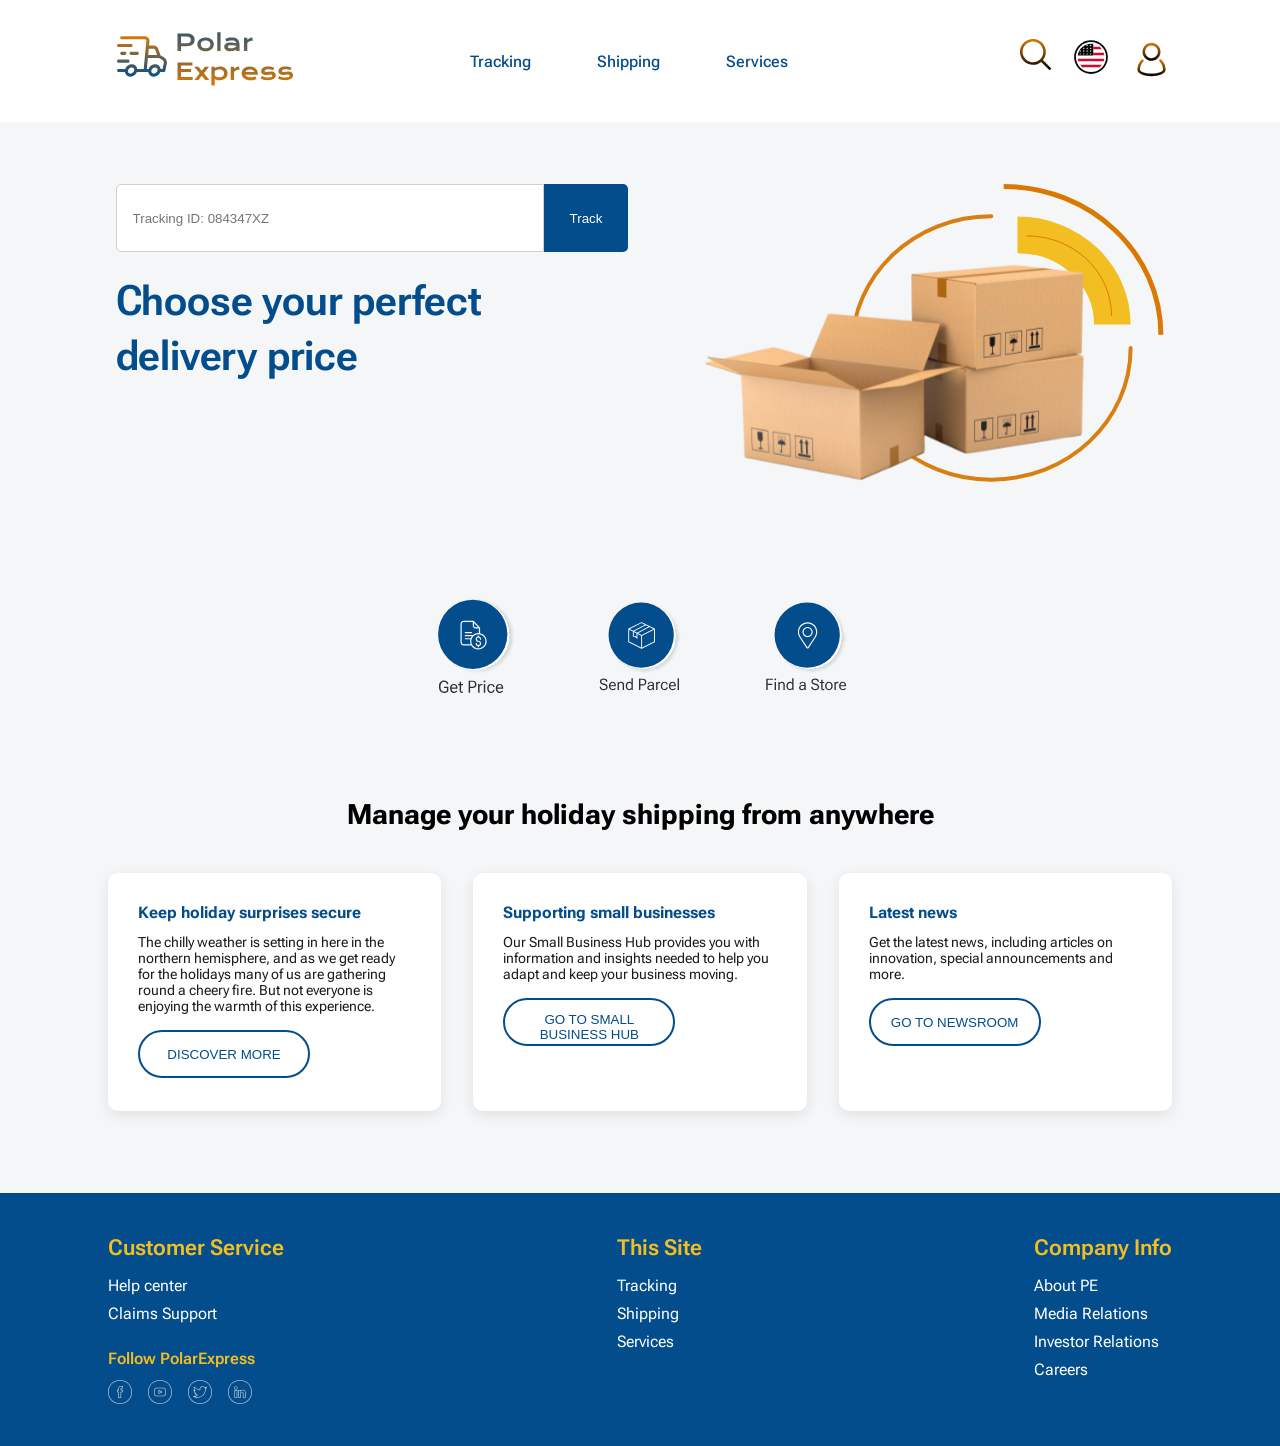
<file: index.html>
<!DOCTYPE html>
<html lang="en">
<head>
  <meta charset="UTF-8">
  <meta name="viewport" content="width=device-width, initial-scale=1.0">
  <title>Polar Express</title>
  <link rel="stylesheet" href="./styles/main.css">
  <link href="https://fonts.googleapis.com/css2?family=Roboto+Flex:wght@400;500;600&display=swap" rel="stylesheet">
</head>
<body>
  <header class="header container">
    <h1>
      <img src="./svg/logo.svg" alt="Polar Express logo">
    </h1>
    <nav class="nav">
      <ul class="menu menu__links">
        <li><a href="#">Tracking</a></li>
        <li><a href="branches.html">Shipping</a></li>
        <li><a href="#">Services</a></li>
      </ul>
      <ul class="menu menu__icons">
        <li><img src="./svg/glass.svg" alt="Search"></li>
        <li><img src="./svg/usa_flag.svg" alt="USA flag"></li>
        <li><img src="./svg/figure.svg" alt="Profile"></li>
      </ul>
    </nav>
  </header>

  <main class="main_container">
  <section class="hero container">
  <div class="hero__left">
    <div class="hero__search">
      <input type="text" placeholder="Tracking ID: 084347XZ">
      <button>Track</button>
    </div>
    <h2 class="hero__title">Choose your perfect<br>delivery price</h2>
  </div>
  <div class="hero__right">
    <img src="./svg/box.svg" alt="Boxes">
  </div>
</section>

    <section class="hero__actions_center container">
      <div class="action">
        <img src="./svg/price.svg" alt="Get Price">
        <p></p>
      </div>
      <div class="action">
        <img src="./svg/parcel.svg" alt="Send Parcel">
        <p></p>
      </div>
      <div class="action">
        <img src="./svg/store.svg" alt="Find a Store">
        <p></p>
      </div>
    </section>

    <section class="info container">
      <h3>Manage your holiday shipping from anywhere</h3>
      <div class="info__cards">
        <div class="card">
          <h4>Keep holiday surprises secure</h4>
          <p>The chilly weather is setting in here in the northern hemisphere, and as we get ready for the holidays many of us are gathering round a cheery fire. But not everyone is enjoying the warmth of this experience.</p>
          <button>DISCOVER MORE</button>
        </div>
        <div class="card">
          <h4>Supporting small businesses</h4>
          <p>Our Small Business Hub provides you with information and insights needed to help you adapt and keep your business moving.</p>
          <button>GO TO SMALL BUSINESS HUB</button>
        </div>
        <div class="card">
          <h4>Latest news</h4>
          <p>Get the latest news, including articles on innovation, special announcements and more.</p>
          <button>GO TO NEWSROOM</button>
        </div>
      </div>
    </section>
  </main>

  <footer class="footer">
    <div>
      <h4>Customer Service</h4>
      <ul>
        <li><a href="#">Help center</a></li>
        <li><a href="#">Claims Support</a></li>
      </ul>
      <p class="follow">Follow PolarExpress</p>
      <div class="social">
        <img src="./svg/facebook.svg" alt="Facebook">
        <img src="./svg/youtube.svg" alt="YouTube">
        <img src="./svg/twitter.svg" alt="Twitter">
        <img src="./svg/linkedin.svg" alt="LinkedIn">
      </div>
    </div>
    <div>
      <h4>This Site</h4>
      <ul>
        <li><a href="#">Tracking</a></li>
        <li><a href="#">Shipping</a></li>
        <li><a href="#">Services</a></li>
      </ul>
    </div>
    <div>
      <h4>Company Info</h4>
      <ul>
        <li><a href="#">About PE</a></li>
        <li><a href="#">Media Relations</a></li>
        <li><a href="#">Investor Relations</a></li>
        <li><a href="#">Careers</a></li>
      </ul>
    </div>
  </footer>
</body>
</html>
</file>
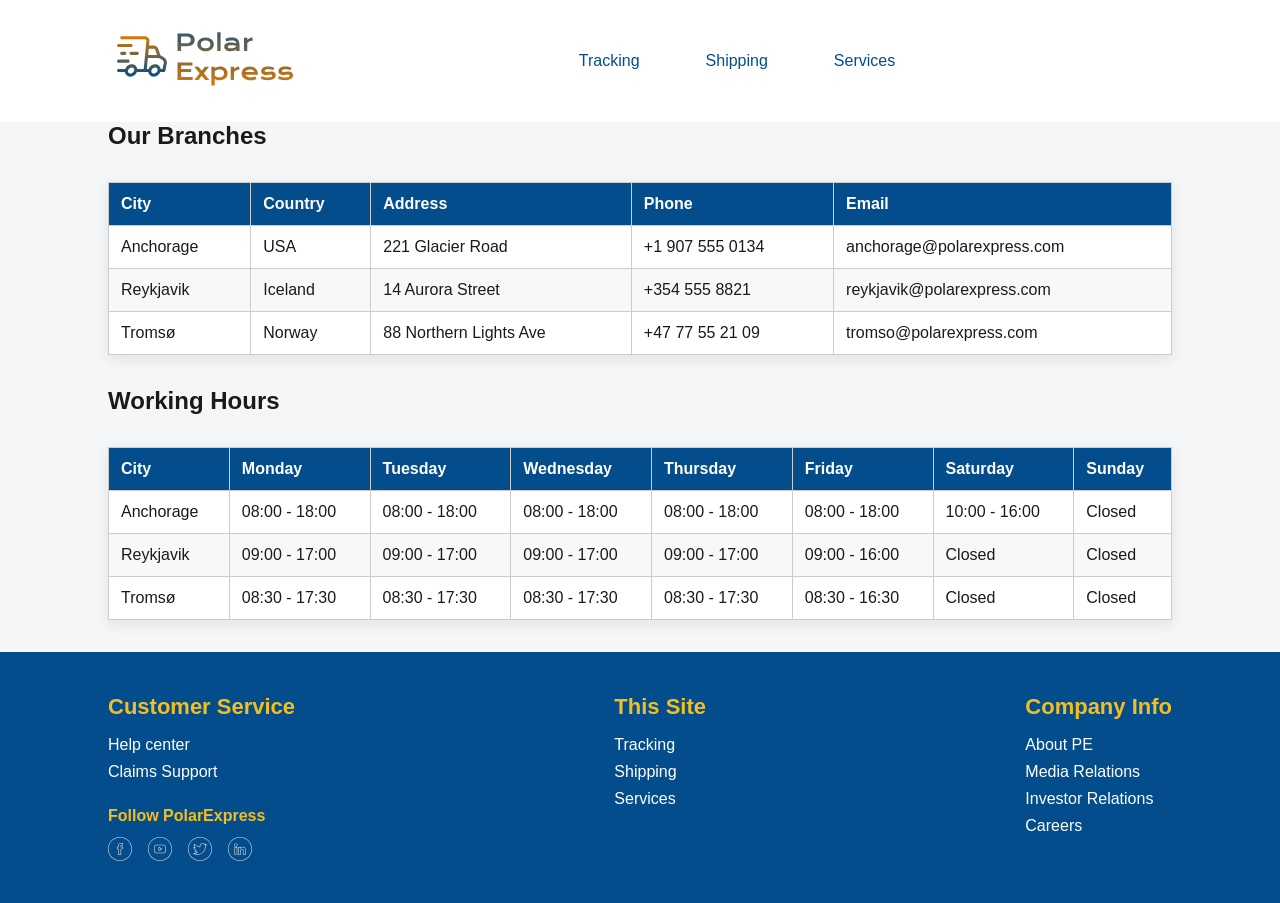
<file: branches.html>
<!DOCTYPE html>
<html lang="en">
<head>
  <meta charset="UTF-8">
  <meta name="viewport" content="width=device-width, initial-scale=1.0">
  <title>Polar Express Branches</title>
  <link rel="stylesheet" href="./styles/main.css">
</head>
<body>
  <header class="header container">
    <h1>
      <img src="./svg/logo.svg" alt="Polar Express logo">
    </h1>
    <nav class="nav">
      <ul class="menu menu__links">
        <li><a href="index.html">Tracking</a></li>
        <li><a href="branches.html">Shipping</a></li>
        <li><a href="services.html">Services</a></li>
      </ul>
    </nav>
  </header>

  <main class="container">
    <h2>Our Branches</h2>
    <table id="branchesTable">
      <thead>
        <tr>
          <th>City</th>
          <th>Country</th>
          <th>Address</th>
          <th>Phone</th>
          <th>Email</th>
        </tr>
      </thead>
      <tbody></tbody>
    </table>

    <h2>Working Hours</h2>
    <table id="hoursTable">
      <thead>
        <tr>
          <th>City</th>
          <th>Monday</th>
          <th>Tuesday</th>
          <th>Wednesday</th>
          <th>Thursday</th>
          <th>Friday</th>
          <th>Saturday</th>
          <th>Sunday</th>
        </tr>
      </thead>
      <tbody></tbody>
    </table>
  </main>
</body>
  <footer class="footer">
    <div>
      <h4>Customer Service</h4>
      <ul>
        <li><a href="#">Help center</a></li>
        <li><a href="#">Claims Support</a></li>
      </ul>
      <p class="follow">Follow PolarExpress</p>
      <div class="social">
        <img src="./svg/facebook.svg" alt="Facebook">
        <img src="./svg/youtube.svg" alt="YouTube">
        <img src="./svg/twitter.svg" alt="Twitter">
        <img src="./svg/linkedin.svg" alt="LinkedIn">
      </div>
    </div>
    <div>
      <h4>This Site</h4>
      <ul>
        <li><a href="#">Tracking</a></li>
        <li><a href="#">Shipping</a></li>
        <li><a href="#">Services</a></li>
      </ul>
    </div>
    <div>
      <h4>Company Info</h4>
      <ul>
        <li><a href="#">About PE</a></li>
        <li><a href="#">Media Relations</a></li>
        <li><a href="#">Investor Relations</a></li>
        <li><a href="#">Careers</a></li>
      </ul>
    </div>
  </footer>
<script src="./mock_data.js"></script>
<script src="./branches.js"></script>
</html>
</file>
<file: styles/main.css>
* {
  margin: 0;
  padding: 0;
  box-sizing: border-box;
}

body {
  max-width: 1440px;
  margin: 0 auto;
  background-color: #f4f6f8;
  font-family: 'Roboto Flex', sans-serif;
  color: #1a1a1a;
}

.container {
  padding: 0 108px;
}

.header {
  display: flex;
  justify-content: space-between;
  align-items: center;
  padding: 22px 108px;
  background-color: #ffffff;
}

.nav {
  display: flex;
  flex: 1;
  justify-content: center;
  align-items: center;
  gap: 64px;
}

.menu {
  display: flex;
  list-style: none;
}

.menu__links {
  display: flex;
  gap: 66px;
  justify-content: center;
  flex: 1;
}

.menu__links a {
  text-decoration: none;
  color: #044D8C;
  font-weight: 500;
}

.menu__links a:hover {
  color: #0b5ed7;
}

.menu__icons {
  display: flex;
  gap: 22px;
}

.hero {
  display: flex;
  justify-content: center;
  align-items: flex-start;
  gap: 64px;
  padding: 62px 0;
}

.hero__left {
  display: flex;
  flex-direction: column;
  align-items: flex-start;
  gap: 22px;
}

.hero__search {
  display: flex;
}

.hero__search input {
  width: 428px;
  height: 68px;
  padding: 16px;
  border: 1px solid #cfcfcf;
  border-radius: 5px 0 0 5px;
}

.hero__search button {
  padding: 16px 26px;
  background-color: #044D8C;
  color: #ffffff;
  border: none;
  border-radius: 0 5px 5px 0;
  cursor: pointer;
  transition: background-color 0.25s;
}

.hero__search button:hover {
  background-color: #033b6a;
}

.hero__title {
  max-width: 410px;
  font-size: 42px;
  font-weight: 600;
  line-height: 1.3;
  letter-spacing: -0.2px;
  color: #044D8C;
}

.hero__right img {
  width: 472px;
  height: 298px;
}

.hero__actions_center {
  display: flex;
  justify-content: center;
  gap: 84px;
  margin: 42px 0;
}

.action {
  display: flex;
  flex-direction: column;
  align-items: center;
  text-align: center;
}

.action img {
  width: 82px;
  height: 114px;
  margin-bottom: 12px;
}

.action p {
  font-weight: 500;
  color: #044D8C;
}

.info {
  margin: 82px 0;
}

.info h3 {
  margin-bottom: 42px;
  text-align: center;
  font-size: 28px;
  color: #000000;
}

.info__cards {
  display: flex;
  justify-content: center;
  gap: 32px;
}

.card {
  width: 392px;
  height: 238px;
  padding: 30px;
  background-color: #ffffff;
  border-radius: 10px;
  box-shadow: 0 4px 14px rgba(0, 0, 0, 0.09);
  transition: transform 0.25s;
}

.card:hover {
  transform: translateY(-6px);
}

.card h4 {
  margin-bottom: 12px;
  color: #044D8C;
}

.card p {
  margin-bottom: 16px;
  font-size: 14px;
}

.card button {
  width: 172px;
  height: 48px;
  padding: 12px;
  border: 2px solid #044D8C;
  background-color: transparent;
  color: #044D8C;
  border-radius: 28px;
  cursor: pointer;
  transition: 0.25s;
}

.card button:hover {
  background-color: #044D8C;
  color: #ffffff;
}

.footer {
  display: flex;
  justify-content: space-between;
  padding: 42px 108px;
  background-color: #044D8C;
  color: #ffffff;
}

.footer h4 {
  margin-bottom: 16px;
  font-size: 22px;
  font-weight: 600;
  color: #F2BE22;
}

.footer ul {
  list-style: none;
}

.footer li {
  margin-bottom: 9px;
}

.footer a {
  color: #ffffff;
  text-decoration: none;
}

.footer a:hover {
  text-decoration: underline;
}

.follow {
  margin-top: 26px;
  font-size: 16px;
  font-weight: 600;
  color: #F2BE22;
}

.social {
  display: flex;
  gap: 16px;
  margin-top: 12px;
}

.social img {
  width: 24px;
  height: 24px;
  cursor: pointer;
  transition: transform 0.25s;
}

.social img:hover {
  transform: scale(1.12);
}

.footer-bottom {
  padding: 20px;
  text-align: center;
  background-color: #033b6a;
  color: #ffffff;
  font-size: 14px;
}

table {
  width: 100%;
  margin: 32px 0;
  border-collapse: collapse;
  background-color: #ffffff;
  box-shadow: 0 4px 14px rgba(0, 0, 0, 0.09);
}

table th,
table td {
  padding: 12px;
  border: 1px solid #cccccc;
  text-align: left;
}

table th {
  background-color: #044D8C;
  color: #ffffff;
  font-weight: 600;
}

table tr:nth-child(even) {
  background-color: #f8f8f8;
}
</file>
